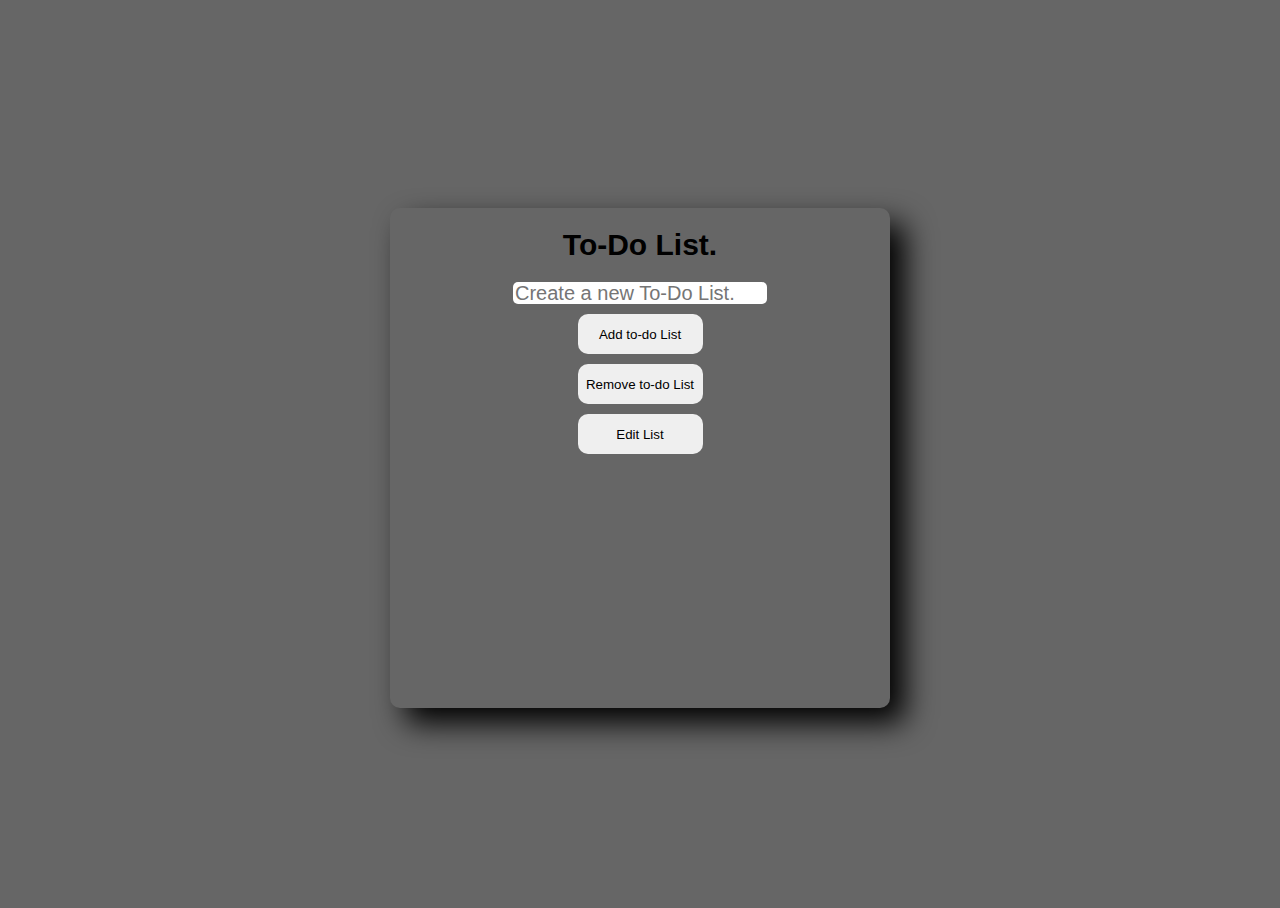
<file: index1.html>
<!DOCTYPE html>
<html lang="en">
<head>
    <meta charset="UTF-8">
    <meta name="viewport" content="width=device-width, initial-scale=1.0">
    <link rel="stylesheet" href="index1.css">
    <title>Practice</title>
</head>
<body>
    <div class="todo-list">
        <h1>To-Do List.</h1>
        <input type="text" id="taskInput" placeholder="Create a new To-Do List.">
        <button id="createList">Add to-do List</button>
        <button id="removeList">Remove to-do List</button>
        <button id="editList">Edit List</button>
    </div>
    <script src="index1.js"></script>
</body>
</html>
</file>
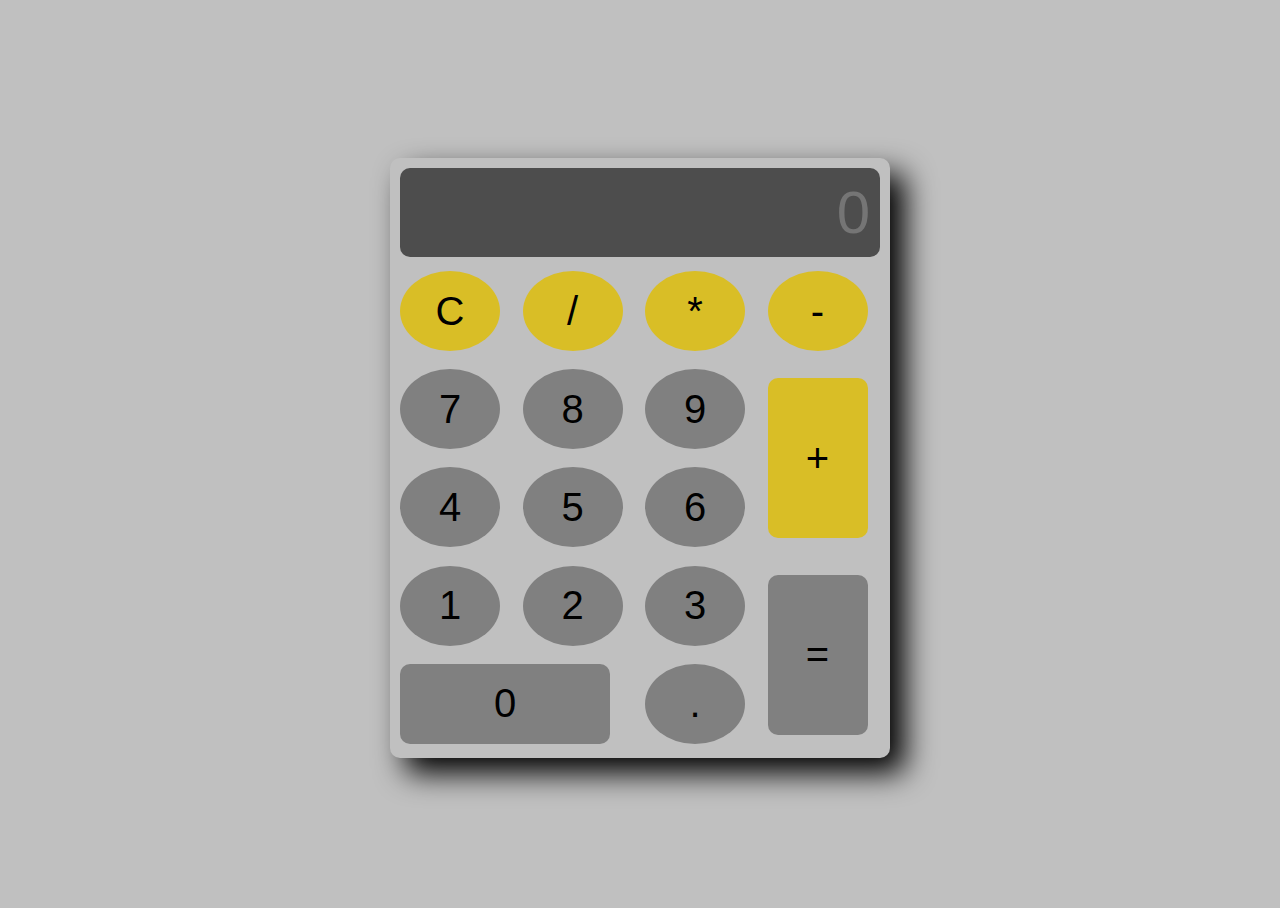
<file: index2.html>
<!DOCTYPE html>
<html lang="en">
<head>
    <meta charset="UTF-8">
    <meta name="viewport" content="width=device-width, initial-scale=1.0">
    <link rel="stylesheet" href="index2.css">
    <title>Practice</title>
</head>
<body>
    <div class="container">
    <input id="Display" readonly="readonly" placeholder="0">
    <button id="button1" onclick="clearDisplay()">C</button>
    <button id="button2" onclick="operator('/')">/</button>
    <button id="button3" onclick="operator('*')">*</button>
    <button id="button4" onclick="operator('-')">-</button>
    <button id="button5" onclick="appendToDisplay('7')">7</button>
    <button id="button6" onclick="appendToDisplay('8')">8</button>
    <button id="button7" onclick="appendToDisplay('9')">9</button>
    <button id="button8" onclick="operator('+')">+</button>
    <button id="button9" onclick="appendToDisplay('4')">4</button>
    <button id="button10" onclick="appendToDisplay('5')">5</button>
    <button id="button11" onclick="appendToDisplay('6')">6</button>
    <button id="button12" onclick="appendToDisplay('1')">1</button>
    <button id="button13" onclick="appendToDisplay('2')">2</button>
    <button id="button14" onclick="appendToDisplay('3')">3</button>
    <button id="button15" onclick="equalTo()">=</button>
    <button id="button16" onclick="appendToDisplay('0')">0</button>
    <button id="button17" onclick="appendToDisplay('.')">.</button>
    </div>
    <script src="index2.js"></script>
</body>
</html>
</file>
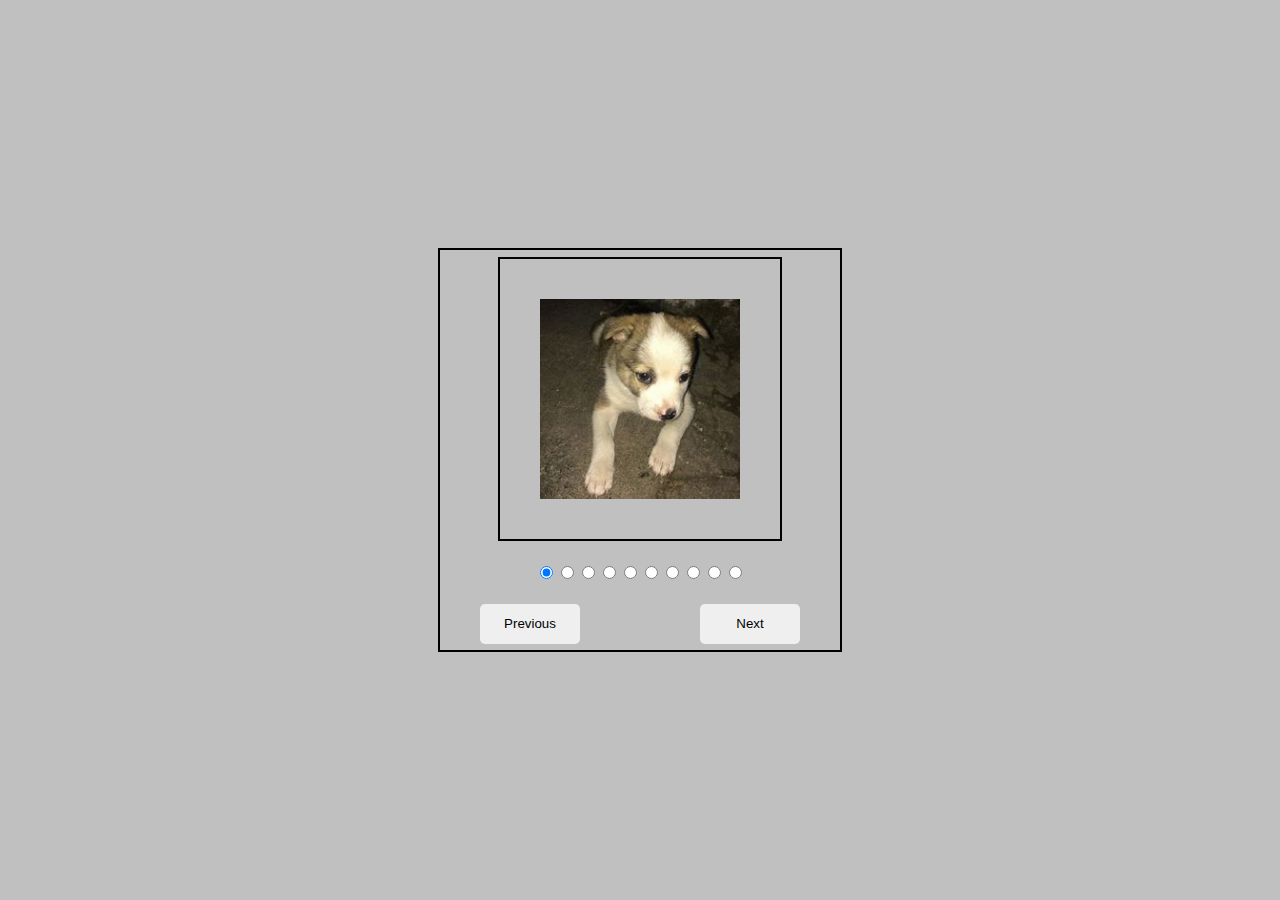
<file: index3.html>
<!DOCTYPE html>
<html lang="en">
<head>
    <meta charset="UTF-8">
    <meta name="viewport" content="width=device-width, initial-scale=1.0">
    <link rel="stylesheet" href="index3.css">
    <title>Image Slider</title>
</head>
<body>
    <div class="image-container">
        <img id="imageId" src="images/aspin.jpg" alt="">
        <div class="radio-container">
        </div>
        <div class="button-container">
            <div class="previous-button">
                <button id="previous">Previous</button>
            </div>
            <div class="next-button">
                <button id="next">Next</button>
            </div>
        </div>
    </div>
    <script src="index3.js"></script>
</body>
</html>
</file>
<file: index1.css>
html {
    font-size: 20px;
    height: 100%;
}
body {
    font-size: 1rem;
    height: inherit;
    background-color: hsl(0, 0%, 40%);
    font-family: Helvetica, Arial, sans-serif;
    display: flex;
    align-items: center;
    justify-content: center;
}
.todo-list {
    width: 25rem;
    height: 25rem;
    display: flex;
    flex-direction: column;
    align-items: center;
    box-shadow: 0.75rem 0.75rem 1.5rem;
    border-radius: 0.5rem;
    box-sizing: border-box;
    overflow-y: auto;
}
.todo-list h1 {
    font-size: 1.5rem;
}
.todo-list input[id="taskInput"] {
    font-size: 1rem;
    height: 1rem;
    width: 50%;
     border-radius: 0.25rem;
     border: none;
     transition: background-color 100ms;
}
.todo-list input[id="taskInput"]:focus {
    background-color: hsl(0, 0%, 70%);
}
.todo-list button {
    margin-top: 0.5rem;
    height: 2rem;
    width: 25%;
    min-width: 2.5rem;
    min-height: 2rem;
    border: none;
    border-radius: 0.5rem;
    cursor: pointer;
    transition: background-color 100ms;
}
.todo-list button:hover {
    background-color: gold;
    animation: jump 100ms linear alternate;
}
@keyframes jump {
    to {
        transform: translateY(-10px);
        box-shadow: 0.75rem 0.75rem 1.5rem;
    }
}
.todo-list ul {
    margin: 0;
    margin-top: 0.25rem;
    padding: 0;
    font-size: 0.75rem;
    background-color: gold;
    width: 90%;
    box-sizing: border-box;
}
</file>
<file: index2.css>
html {
    font-size: 20px;
    height: 100%;
}
body {
    font-size: 1rem;
    height: inherit;
    font-family: Helvetica, Arial, sans-serif;
    background-color: silver;
    font-weight: bolder;
    display: flex;
    align-items: center;
    justify-content: center;
}
.container {
    display: grid;
    grid-template-columns: repeat(4, 1fr);
    grid-template-rows: repeat(6, 1fr);
    gap: 0.5rem;
    box-shadow: 0.75rem 0.75rem 1.5rem;
    width: 25rem;
    height: 30rem;
    align-items: center;
    justify-content: center;
    box-sizing: border-box;
    border-radius: 0.5rem;
    padding: 0.5rem;
}
#Display {
    grid-column: span 4;
    font-size: 3rem;
    border: none;
    border-radius: 0.5rem;
    text-align: right;
    padding: 0.5rem;
    background-color: hsl(0, 0%, 30%);
    box-sizing: border-box;
}
button {
    border: none;
    border-radius: 50%;
    font-size: 2rem;
    width: 5rem;
    height: 4rem;
    cursor: pointer;
    background-color: gray;
    transition: background-color 100ms;
    box-sizing: border-box;
}
button:hover {
    background-color: gold;
    animation: jump 100ms linear alternate;
}
button:active {
    animation: jump-active 100ms linear alternate;
}
@keyframes jump {
    to {
        transform: translateY(-0.5rem);
        box-shadow: 0.75rem 0.75rem 1.5rem;
    }
}
@keyframes jump-active {
    to {
        transform: translateY(-0.5rem);
        box-shadow: 0.75rem 0.75rem 1.5rem;
    }
}
#button1,
#button2,
#button3,
#button4,
#button8 {
    background-color: hsl(51, 70%, 50%);
}
#button8 {
    grid-row: span 2;
    border-radius: 0.5rem;
    height: 8rem;
}
#button15 {
    grid-row: span 2;
    border-radius: 0.5rem;
    height: 8rem;
}
#button16 {
    grid-column: span 2;
    border-radius: 0.5rem;
    width: 10.5rem;
}
</file>
<file: index3.css>
:root {
    --background-color: silver;
    --font-size: 20px;
    --margin: 0;
    --font-family: "Helvetica", "Arial", "sans-serif";
    --height: 100%;
    --button-backgroundcolor: gold;
}
html {
    font-size: var(--font-size);
    background-color: var(--background-color);
    height: var(--height);
}
body {
    font-size: 1rem;
    background-color: var(--background-color);
    margin: var(--margin);
    font-family: var(--font-family);
    display: flex;
    align-items: center;
    justify-content: center;
    height: var(--height);
}
.image-container {
    width: 20rem;
    height: 20rem;
    border: 0.1rem solid;
    display: flex;
    flex-direction: column;
    align-items: center;
    justify-content: center;
    gap: 1rem;
}
img {
    width: 10rem;
    height: 10rem;
    border: 0.1rem solid;
    padding: 2rem;
    object-fit: cover;
}
.button-container {
    display: flex;
    align-items: center;
    justify-content: space-between;
    width: 80%;
}
button {
    height: 2rem;
    width: 5rem;
    border: none;
    border-radius: 0.25rem;
    cursor: pointer;
    transition: background-color 100ms;
}
button:hover {
    background-color: var(--button-backgroundcolor);
    animation: jump 100ms linear alternate;
}
@keyframes jump {
    to {
        transform: translateY(-0.5rem);
        box-shadow: 0.75rem 0.75rem 1.5rem;
    }
}
</file>
